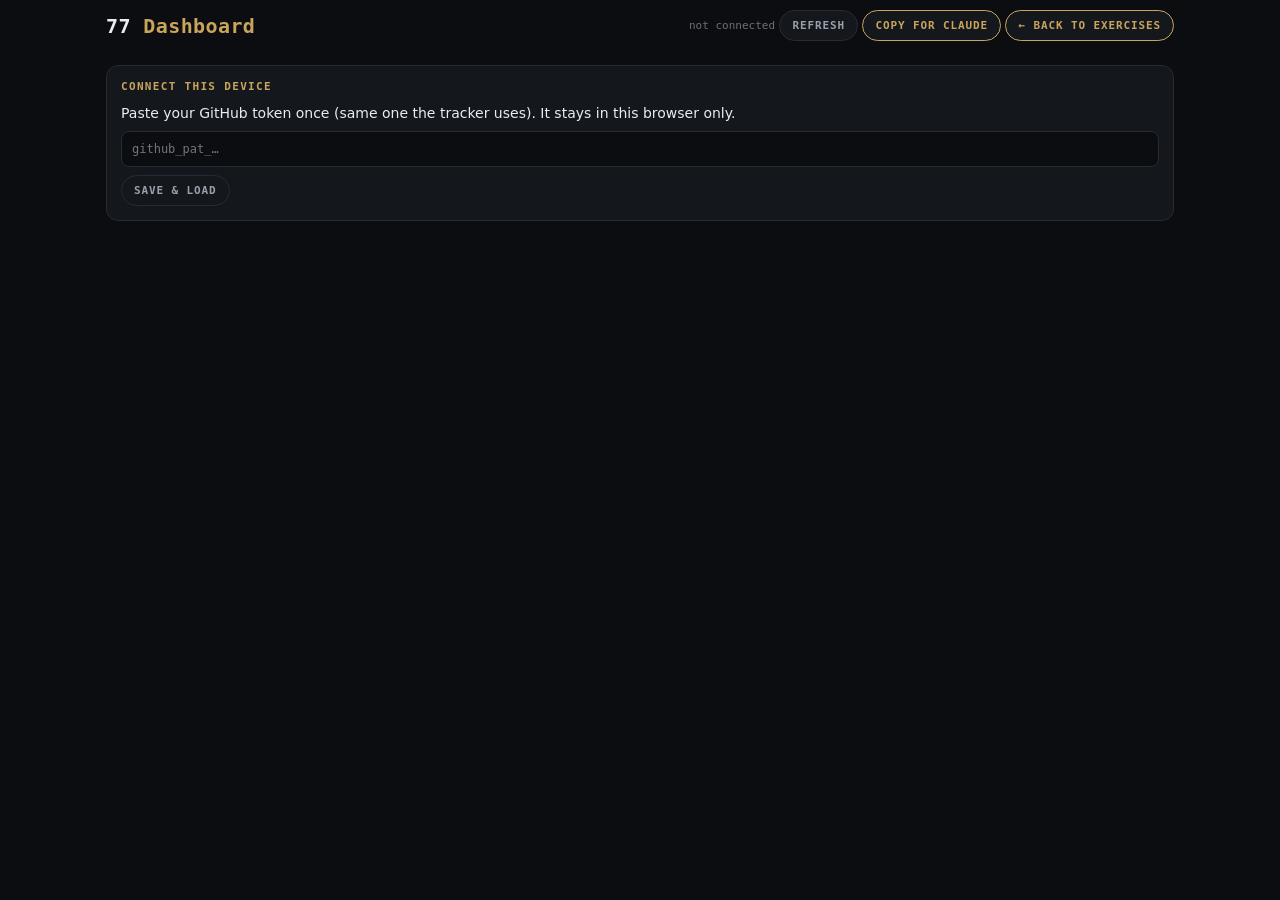
<file: dashboard.html>
<!doctype html>
<html lang="en"><head><meta charset="utf-8">
<meta name="viewport" content="width=device-width,initial-scale=1">
<meta name="theme-color" content="#0b0d10">
<title>77 — Dashboard</title>
<style>
:root{--bg:#0b0d10;--c:#14171c;--l:#262b34;--ink:#eaecef;--i2:#98a0ac;--i3:#69717d;--pm:#c9973f;--g:#4ea87a;--r:#c05a51;--acc:#c8a45c;--m:ui-monospace,SFMono-Regular,Menlo,Consolas,monospace}
*{box-sizing:border-box}
body{margin:0;background:var(--bg);color:var(--ink);font:14px/1.45 -apple-system,system-ui,sans-serif}
.w{max-width:1100px;margin:0 auto;padding:16px}
header{position:sticky;top:0;z-index:10;background:var(--bg);padding:10px 0;margin-top:-16px;display:flex;flex-wrap:wrap;align-items:center;gap:10px;justify-content:space-between;margin-bottom:14px}
h1{font:700 20px var(--m);margin:0;letter-spacing:.02em}h1 span{color:var(--acc)}
a.back,button{font:600 11px var(--m);letter-spacing:.08em;text-transform:uppercase;color:var(--i2);background:var(--c);border:1px solid var(--l);border-radius:99px;padding:8px 12px;text-decoration:none;cursor:pointer}
button:hover,a.back:hover{color:var(--ink);border-color:var(--i3)}
.meta{font:11px var(--m);color:var(--i3)}
.grid{display:grid;grid-template-columns:repeat(2,1fr);gap:12px}
@media(max-width:760px){.grid{grid-template-columns:1fr}}
.card{background:var(--c);border:1px solid var(--l);border-radius:12px;padding:14px;margin-bottom:12px}
.grid .card{margin-bottom:0}
.card h2{font:700 11px var(--m);letter-spacing:.12em;text-transform:uppercase;color:var(--acc);margin:0 0 10px}
.tabs{display:flex;gap:6px;margin-bottom:10px;flex-wrap:wrap}
.tabs button{padding:6px 10px}.tabs button.on{color:var(--bg);background:var(--acc);border-color:var(--acc)}
.cols{display:grid;grid-template-columns:1fr 1fr;gap:12px}
@media(max-width:560px){.cols{grid-template-columns:1fr}}
.cols h3{font:700 10.5px var(--m);letter-spacing:.1em;text-transform:uppercase;margin:0 0 6px}
.up h3{color:var(--g)}.dn h3{color:var(--r)}
ol{margin:0;padding-left:20px}li{margin:3px 0}li.n{list-style:none;color:var(--i3)}
.up li::marker{color:var(--g)}.dn li::marker{color:var(--r)}
table{width:100%;border-collapse:collapse;font:12px var(--m)}
th,td{text-align:right;padding:5px 4px;border-bottom:1px solid var(--l)}
th:first-child,td:first-child{text-align:left;color:var(--i2)}th{color:var(--i3);font-weight:600}
td.now{color:var(--ink);font-weight:700}
.chip{display:inline-block;font:700 10px var(--m);padding:3px 8px;border-radius:99px;border:1px solid}
.chip.g{color:var(--g);border-color:rgba(78,168,122,.5)}.chip.r{color:var(--r);border-color:rgba(192,90,81,.5)}.chip.n{color:var(--i2);border-color:var(--l)}
.sub{font:11px var(--m);color:var(--i3);margin:-4px 0 8px}
.kv{display:grid;grid-template-columns:repeat(4,1fr);gap:8px}
@media(max-width:560px){.kv{grid-template-columns:repeat(2,1fr)}}
.kv div{border:1px solid var(--l);border-radius:8px;padding:8px}
.kv b{display:block;font:700 17px var(--m)}.kv small{font:10.5px var(--m);color:var(--i3)}.kv i{font:600 10.5px var(--m);font-style:normal}
svg{width:100%;height:auto;display:block}
svg text{font:10px var(--m);fill:var(--i3)}
.lg{display:flex;gap:12px;flex-wrap:wrap;font:10.5px var(--m);color:var(--i2);margin-top:4px}
.lg s{display:inline-block;width:10px;height:3px;margin-right:5px;vertical-align:middle;text-decoration:none}
#tok{display:none}
#tok input{width:100%;padding:10px;border-radius:8px;border:1px solid var(--l);background:var(--bg);color:var(--ink);font:12px var(--m);margin:8px 0}
.err{color:var(--r);font:12px var(--m)}

.act{display:grid;grid-template-columns:22px 62px 1fr;gap:8px;align-items:start;padding:9px 0;border-bottom:1px solid var(--l)}
.act:last-child{border-bottom:0}
.act .no{font:700 12px var(--m);color:var(--i3);padding-top:2px}
.act .hd{font:700 12px var(--m);color:var(--ink)}
.act .tx{color:var(--i2);font-size:13px;margin-top:1px}
.act .ac{color:var(--acc);font-size:13px;margin-top:3px;font-weight:600}
.v{display:inline-block;font:700 10px var(--m);letter-spacing:.06em;padding:3px 0;border-radius:99px;border:1px solid;width:58px;text-align:center}
.v.g{color:var(--g);border-color:rgba(78,168,122,.6);background:rgba(78,168,122,.1)}
.v.a{color:#d9a441;border-color:rgba(217,164,65,.6);background:rgba(217,164,65,.1)}
.v.r{color:var(--r);border-color:rgba(192,90,81,.6);background:rgba(192,90,81,.1)}
.ins{font:600 13px/1.4 -apple-system,system-ui,sans-serif;color:var(--ink);border-left:3px solid var(--acc);padding:2px 0 2px 10px;margin:0 0 10px}
.tw{overflow-x:auto}
.tw table td,.tw table th{white-space:nowrap}
td.g{color:var(--g)}td.a{color:#d9a441}td.r{color:var(--r)}
.span2{grid-column:1/-1}
.kv i{color:var(--i3)}
.cnt{font:11px var(--m);color:var(--i3);margin-left:8px;letter-spacing:0;text-transform:none}
@media(max-width:560px){.act{grid-template-columns:20px 58px 1fr;gap:6px}}
</style></head><body><div class="w">
<header><h1>77 <span>Dashboard</span></h1>
<div><span class="meta" id="gen">loading…</span> <button id="rf">Refresh</button> <button id="cp" style="color:var(--acc);border-color:var(--acc)">Copy for Claude</button> <a class="back" href="./" style="color:var(--acc);border-color:var(--acc)">← Back to exercises</a></div></header>
<div class="card" id="tok"><h2>Connect this device</h2>
<div>Paste your GitHub token once (same one the tracker uses). It stays in this browser only.</div>
<input id="tokin" type="password" autocomplete="off" autocapitalize="off" spellcheck="false" placeholder="github_pat_…">
<button id="toksave">Save &amp; load</button></div>
<div id="err" class="err"></div>
<div class="card" id="cpbox" style="display:none"><h2>Copy for Claude</h2><div class="meta">Clipboard blocked. Click inside, press Cmd+A then Cmd+C.</div><textarea id="cpta" readonly style="width:100%;height:340px;margin-top:8px;background:var(--bg);color:var(--ink);border:1px solid var(--l);border-radius:8px;padding:10px;font:12px var(--m)"></textarea></div>
<div id="app"></div>
</div>
<script>
var GK='77gh',T='';try{T=localStorage.getItem(GK)||''}catch(e){}
var $=function(i){return document.getElementById(i)};
function gh(p){return fetch('https://api.github.com/repos/ag77-ai/77-state/contents/dash/'+p,{headers:{Authorization:'Bearer '+T,Accept:'application/vnd.github.raw'},cache:'no-store'}).then(function(r){if(!r.ok)throw new Error(p+' → HTTP '+r.status);return r.text()})}
function pf(p){if(p==null)return'—';var m=Math.floor(p),s=Math.round((p-m)*60);if(s==60){m++;s=0}return m+':'+(s<10?'0':'')+s}
function fx(v,d){return v==null?'—':(+v).toFixed(d==null?1:d)}
function esc(s){return String(s).replace(/[&<>]/g,function(c){return{'&':'&amp;','<':'&lt;','>':'&gt;'}[c]})}
var WD=['Sun','Mon','Tue','Wed','Thu','Fri','Sat'],MO=['Jan','Feb','Mar','Apr','May','Jun','Jul','Aug','Sep','Oct','Nov','Dec'];
function dayDate(n){var d=new Date(Date.UTC(2026,8,11+n));return WD[d.getUTCDay()]+' '+('0'+d.getUTCDate()).slice(-2)+' '+MO[d.getUTCMonth()]}
function dayLab(n){return'Day '+n+' · '+dayDate(n)}
function istDay(){var s=new Intl.DateTimeFormat('en-CA',{timeZone:'Asia/Kolkata'}).format(new Date());return Math.round((Date.parse(s+'T00:00:00Z')-Date.UTC(2026,8,11))/864e5)}
var VC={g:'GREEN',a:'AMBER',r:'RED'};

/* ---------- chart engine (inline SVG) ---------- */
function plot(o){
 var W=640,H=o.H||230,L=46,R=14,Tp=12,Bt=26,x0=o.x0,x1=o.x1,y0=o.y0,y1=o.y1;
 var X=function(v){return L+(v-x0)/(x1-x0)*(W-L-R)},Y=function(v){v=Math.max(y0,Math.min(y1,v));var f=(v-y0)/(y1-y0);if(o.inv)f=1-f;return Tp+(1-f)*(H-Tp-Bt)};
 var g='',i;
 for(i=0;i<=4;i++){var v=y0+(y1-y0)*i/4,yy=Y(v);g+='<line x1="'+L+'" x2="'+(W-R)+'" y1="'+yy.toFixed(1)+'" y2="'+yy.toFixed(1)+'" stroke="#262b34"/><text x="'+(L-6)+'" y="'+(yy+3).toFixed(1)+'" text-anchor="end">'+o.fy(v)+'</text>'}
 (o.xt||[]).forEach(function(t){g+='<text x="'+X(t[0]).toFixed(1)+'" y="'+(H-8)+'" text-anchor="middle">'+t[1]+'</text>'});
 (o.bands||[]).forEach(function(b){var ya=Y(b.a),yb=Y(b.b);g+='<rect x="'+L+'" y="'+Math.min(ya,yb).toFixed(1)+'" width="'+(W-L-R)+'" height="'+Math.abs(yb-ya).toFixed(1)+'" fill="'+b.c+'" opacity=".16"/><text x="'+(L+6)+'" y="'+(Math.min(ya,yb)+11).toFixed(1)+'" style="fill:'+b.c+'">'+b.t+'</text>'});
 (o.hl||[]).forEach(function(h){var yy=Y(h.y);g+='<line x1="'+L+'" x2="'+(W-R)+'" y1="'+yy.toFixed(1)+'" y2="'+yy.toFixed(1)+'" stroke="'+h.c+'" stroke-width="1.3" stroke-dasharray="'+(h.d||'5 4')+'"/><text x="'+(W-R-2)+'" y="'+(yy-4).toFixed(1)+'" text-anchor="end" style="fill:'+h.c+'">'+h.t+'</text>'});
 (o.vl||[]).forEach(function(h){var xx=X(h.x);g+='<line x1="'+xx.toFixed(1)+'" x2="'+xx.toFixed(1)+'" y1="'+Tp+'" y2="'+(H-Bt)+'" stroke="#69717d" stroke-dasharray="2 3"/><text x="'+xx.toFixed(1)+'" y="'+(Tp+9)+'" text-anchor="middle">'+h.t+'</text>'});
 (o.lines||[]).forEach(function(l){if(l.pts.length>1)g+='<polyline fill="none" stroke="'+l.c+'" stroke-width="'+(l.w||2)+'" stroke-linejoin="round" stroke-linecap="round"'+(l.d?' stroke-dasharray="'+l.d+'"':'')+(l.o?' opacity="'+l.o+'"':'')+' points="'+l.pts.map(function(p){return X(p[0]).toFixed(1)+','+Y(p[1]).toFixed(1)}).join(' ')+'"/>'});
 (o.dots||[]).forEach(function(s){s.pts.forEach(function(p){g+='<circle cx="'+X(p[0]).toFixed(1)+'" cy="'+Y(p[1]).toFixed(1)+'" r="'+(s.r||3)+'" fill="'+(p[2]||s.c)+'" opacity="'+(s.o==null?1:s.o)+'"><title>'+esc(p[3]||o.fy(p[1]))+'</title></circle>'})});
 var lg=(o.lg||[]).map(function(s){return'<span><s style="background:'+s[0]+(s[2]?';height:8px;width:8px;border-radius:50%':'')+'"></s>'+s[1]+'</span>'}).join('');
 return'<svg viewBox="0 0 '+W+' '+H+'">'+g+'</svg>'+(lg?'<div class="lg">'+lg+'</div>':'');
}
function lineAt(f,a,b){return[[a,f[0]+f[1]*a],[b,f[0]+f[1]*b]]}
function monthTicks(x0,x1){var r=[],d=new Date(x0);d=new Date(d.getFullYear(),d.getMonth()+(d.getDate()>1?1:0),1);while(d.getTime()<=x1){r.push([d.getTime(),MO[d.getMonth()]+' '+String(d.getFullYear()).slice(2)]);d=new Date(d.getFullYear(),d.getMonth()+2,1)}return r}
function ms(s){return Date.parse(s.replace(' ','T'))}
function pad(a,lo,hi,mn){var l=Math.min.apply(0,a),h=Math.max.apply(0,a);if(lo!=null)l=Math.min(l,lo);if(hi!=null)h=Math.max(h,hi);var p=Math.max((h-l)*.1,mn||.1);return[l-p,h+p]}

function chartBF(d){
 var b=d.bf,xn=d.day,f=b.fit,pts=b.pts.map(function(p){return[p[0],p[1],null,'Day '+p[0].toFixed(1)+' · '+p[1]+'%']});
 var yr=pad(pts.map(function(p){return p[1]}).concat([10]),null,null,.4);
 return plot({x0:0,x1:100,y0:yr[0],y1:yr[1],fy:function(v){return v.toFixed(1)+'%'},xt:[0,20,40,60,80,100].map(function(v){return[v,'D'+v]}),
  hl:[{y:12,c:'#69717d',t:'12%',d:'2 3'}],vl:[{x:xn,t:'today'}],
  lines:[{pts:b.target,c:'#c8a45c',w:1.8,d:'6 4'},{pts:f?lineAt(f,0,xn):[],c:'#4ea87a',w:3.2},{pts:f?lineAt(f,xn,100):[],c:'#4ea87a',w:2,d:'3 4',o:.7}],
  dots:[{pts:pts,c:'#4ea87a',r:2.6,o:.4}],
  lg:[['#4ea87a','Trend (linear fit since Day 0)'],['#c8a45c','Target line to 10% by Day 100'],['#4ea87a','Daily readings',1]]});
}
function chartLean(d){
 var b=d.lean,xn=d.day,f=b.fit,pts=b.pts.map(function(p){return[p[0],p[1],null,'Day '+p[0].toFixed(1)+' · '+p[1]+' kg']});
 var yr=pad(pts.map(function(p){return p[1]}),b.floor,b.base,.15),x1=Math.max(xn+7,21);
 var xt=[];for(var v=0;v<=x1;v+=7)xt.push([v,'D'+v]);
 return plot({x0:0,x1:x1,y0:yr[0],y1:yr[1],fy:function(v){return v.toFixed(1)},xt:xt,
  hl:[{y:b.floor,c:'#c05a51',t:b.floor+' floor'},{y:b.base,c:'#c8a45c',t:b.base+' Day 0',d:'2 3'}],vl:[{x:xn,t:'today'}],
  lines:[{pts:f?lineAt(f,0,xn):[],c:'#4ea87a',w:3.2}],dots:[{pts:pts,c:'#4ea87a',r:2.6,o:.4}],
  lg:[['#4ea87a','Trend'],['#4ea87a','Lean readings (kg)',1]]});
}
function pacePlot(pts,extraLo,d,cap){
 var all=pts.map(function(p){return p[1]}),first=Math.min.apply(0,pts.map(function(p){return p[0]}));
 var x0=Math.max(Date.parse('2025-05-01T00:00:00'),first-3*864e5),x1=Date.parse(d.asof+'T00:00:00')+4*864e5;
 var lo=Math.min(Math.min.apply(0,all),extraLo)-.2,hi=Math.min(Math.max.apply(0,all)+.3,cap);
 return{x0:x0,x1:x1,y0:Math.max(lo,3),y1:hi,xt:monthTicks(x0,x1)};
}
function chartRun(d){
 var r=d.run,cut=Date.parse('2026-09-12T00:00:00'),pts=r.pts.map(function(p){var t=ms(p[0]);return[t,p[1],t>=cut?'#c8a45c':null,p[0].slice(0,16)+' · '+pf(p[1])+'/km · '+p[2]+' km']});
 if(!pts.length)return'<div class="meta">no runs ≥ 3 km</div>';
 var ax=pacePlot(pts,r.target,d,12);
 return plot({x0:ax.x0,x1:ax.x1,y0:ax.y0,y1:ax.y1,inv:1,fy:pf,xt:ax.xt,hl:[{y:r.target,c:'#c8a45c',t:pf(r.target)+' target'}],
  lines:[{pts:r.roll.map(function(p){return[ms(p[0]),p[1]]}),c:'#eaecef',w:2.6}],dots:[{pts:pts,c:'#98a0ac',r:3,o:.55}],
  lg:[['#eaecef','30-day average'],['#98a0ac','Run ≥ 3 km',1],['#c8a45c','Since 12 Sep',1]]});
}
function chartWalk(d){
 var w=d.walk,E='#c8a45c',Lt='#7aa7d9',pts=w.pts.map(function(p){return[ms(p[0]),p[1],p[3]?E:Lt,p[0].slice(0,16)+' · '+pf(p[1])+'/km · '+p[2]+' km']});
 if(!pts.length)return'<div class="meta">no walks ≥ 4.5 km</div>';
 var ax=pacePlot(pts,w.band?w.band[0]:99,d,12.5);
 return plot({x0:ax.x0,x1:ax.x1,y0:ax.y0,y1:ax.y1,inv:1,fy:pf,xt:ax.xt,bands:w.band?[{a:w.band[0],b:w.band[1],c:'#4ea87a',t:'normal band (30 d, 25th–75th pctile)'}]:[],
  lines:[{pts:w.roll.map(function(p){return[ms(p[0]),p[1]]}),c:'#eaecef',w:2.6}],dots:[{pts:pts,c:Lt,r:3.4,o:.9}],
  lg:[['#eaecef','30-day average'],[E,'Started before '+w.cutoff,1],[Lt,'Started '+w.cutoff+' or later',1]]});
}
function chartPM(d){
 var rows=d.pm.rows,W=640,H=230,L=46,R=14,Tp=22,Bt=28,mx=0,g='';
 rows.forEach(function(r){mx=Math.max(mx,r.last||0,r.this||0)});mx=Math.ceil(mx*1.15);
 var Y=function(v){return Tp+(1-v/mx)*(H-Tp-Bt)},gw=(W-L-R)/rows.length,bw=Math.min(46,gw/3);
 for(var i=0;i<=4;i++){var v=mx*i/4;g+='<line x1="'+L+'" x2="'+(W-R)+'" y1="'+Y(v).toFixed(1)+'" y2="'+Y(v).toFixed(1)+'" stroke="#262b34"/><text x="'+(L-6)+'" y="'+(Y(v)+3).toFixed(1)+'" text-anchor="end">'+v.toFixed(0)+'</text>'}
 rows.forEach(function(r,k){var cx=L+gw*k+gw/2;
  [[r.last,'#69717d',-bw-2,'last wk'],[r.this,'#c8a45c',2,'this wk']].forEach(function(b){if(b[0]==null)return;g+='<rect x="'+(cx+b[2]).toFixed(1)+'" y="'+Y(b[0]).toFixed(1)+'" width="'+bw+'" height="'+(H-Bt-Y(b[0])).toFixed(1)+'" fill="'+b[1]+'" rx="2"><title>'+r.wd+' '+b[3]+' · '+b[0]+' kcal/min</title></rect><text x="'+(cx+b[2]+bw/2).toFixed(1)+'" y="'+(Y(b[0])-4).toFixed(1)+'" text-anchor="middle" style="fill:var(--ink)">'+b[0].toFixed(1)+'</text>'});
  g+='<text x="'+cx.toFixed(1)+'" y="'+(H-10)+'" text-anchor="middle" style="fill:var(--i2)">'+r.wd+'</text>';
  if(r.pct!=null)g+='<text x="'+cx.toFixed(1)+'" y="12" text-anchor="middle" style="fill:'+(r.pct>=0?'var(--g)':'var(--r)')+'">'+(r.pct>=0?'▲ ':'▼ ')+Math.abs(r.pct)+'%</text>';
  else if(!r.this)g+='<text x="'+(cx+bw/2+2).toFixed(1)+'" y="'+(H-Bt-6)+'" text-anchor="middle">not yet</text>'});
 return'<svg viewBox="0 0 '+W+' '+H+'">'+g+'</svg><div class="lg"><span><s style="background:#69717d"></s>Last week</span><span><s style="background:#c8a45c"></s>This week</span><span>kcal per minute, strength workouts</span></div>';
}

/* ---------- cards ---------- */
function ud(list){
 var u=[],d=[];(list||[]).forEach(function(x){if(x[0]=='up')u.push(x[1]);else if(x[0]=='down')d.push(x[1])});
 var f=function(a,e){return a.length?a.map(function(t){return'<li>'+esc(t)+'</li>'}).join(''):'<li class="n">'+e+'</li>'};
 return'<div class="cols"><div class="up"><h3>Improved ('+u.length+')</h3><ol>'+f(u,'nothing yet')+'</ol></div><div class="dn"><h3>Not improved ('+d.length+')</h3><ol>'+f(d,'nothing slipped')+'</ol></div></div>';
}
function runway(plan){
 var n=istDay();
 if(!plan||plan.last_day==null)return{k:'plan',v:'a',head:'Plan runway',text:'Could not read plan.json from the site.',act:'Redeploy the tracker with deploy.sh.'};
 var gap=plan.last_day-n,left=Math.max(gap,0),v=gap<=2?'r':gap<=5?'a':'g';
 return{k:'plan',v:v,head:'Plan runway',text:'Tracker plan ends '+dayLab(plan.last_day)+'; today is '+dayLab(n)+': '+left+' day'+(left==1?'':'s')+' left.',act:v=='g'?'Nothing to do yet.':'Ask Opus for the next plan block now, then deploy it.'};
}
function actionsCard(A){
 var c={g:0,a:0,r:0};A.forEach(function(a){c[a.v]++});
 return'<div class="card"><h2>Actions<span class="cnt">'+c.g+' green · '+c.a+' amber · '+c.r+' red</span></h2>'+A.map(function(a,i){
  return'<div class="act"><div class="no">'+(i+1)+'.</div><div><span class="v '+a.v+'">'+VC[a.v]+'</span></div><div><div class="hd">'+esc(a.head)+'</div><div class="tx">'+esc(a.text)+'</div><div class="ac">→ '+esc(a.act)+'</div></div></div>'}).join('')+'</div>';
}
function bfTable(t){
 var cl=function(r){return r.delta==null?'r':r.delta>=-2?'g':r.delta>=-10?'a':'r'};
 return'<div class="card"><h2>Body fat by date · target vs your trend</h2><div class="tw"><table><tr><th>Target day</th><th>Target BF</th><th>Target lean</th><th>Projected day (trend)</th><th>Ahead / behind</th></tr>'+t.map(function(r){
  return'<tr><td>'+dayLab(r.day)+'</td><td>'+r.bf+'%</td><td>'+r.lean.toFixed(2)+' kg</td><td>'+(r.proj_day==null?'—':dayLab(r.proj_day))+'</td><td class="'+cl(r)+'">'+esc(r.status)+'</td></tr>'}).join('')+'</table></div></div>';
}
function chartCard(title,ins,svg,cls){return'<div class="card '+(cls||'')+'"><h2>'+title+'</h2><div class="ins">'+esc(ins)+'</div>'+svg+'</div>'}
function loadsCard(L){
 if(!L||!L.exercises)return'';
 return'<div class="card"><h2>Load progression<span class="cnt">updated '+esc(L.updated||'')+'</span></h2><div class="tw"><table><tr><th>Exercise</th><th>Current</th><th>Since</th><th>Previous</th><th>Next upgrade gate</th></tr>'+L.exercises.map(function(e){
  return'<tr><td title="'+esc(e.session||'')+'">'+esc(e.name)+'</td><td class="now">'+esc(e.current)+'</td><td>'+dayLab(e.since_day)+'</td><td>'+esc(e.previous||'—')+'</td><td>'+esc(e.gate||'—')+'</td></tr>'}).join('')+'</table></div></div>';
}
function wcard(name,w){
 if(!w||!w.latest)return'<div class="card"><h2>'+name+'</h2><div class="meta">no data</div></div>';
 var l=w.latest,p=w.pace,vs=p.now<p.last10;
 var row=function(lab,m,f,hasBest){return'<tr><td>'+lab+'</td><td class="now">'+f(m.now)+'</td><td>'+f(m.last10)+'</td><td>'+f(m.median)+'</td>'+(hasBest?'<td>'+f(m.best)+'</td><td>'+f(m.best_since)+'</td>':'<td>—</td><td>—</td>')+'</tr>'};
 return'<div class="card"><h2>Latest '+name+' vs history</h2><div class="sub">'+l.start.slice(0,16)+' · '+fx(l.km,2)+' km · '+fx(l.min,0)+' min · '+fx(l.kcal,0)+' kcal · n='+w.n_hist+' since 1 May 2025</div>'
 +'<div class="tw"><table><tr><th></th><th>Now</th><th>Last 10</th><th>Median</th><th>Best</th><th>Best since 11 Sep</th></tr>'
 +row('Pace /km',w.pace,pf,1)+row('kcal/min',w.kcal_min,function(x){return fx(x,1)},1)+row('Avg HR',w.avg_hr,function(x){return fx(x,0)},0)+'</table></div>'
 +'<div style="margin-top:8px"><span class="chip '+(vs?'g':'r')+'">Pace '+(vs?'faster':'slower')+' than last-10 avg by '+pf(Math.abs(p.last10-p.now))+'/km</span> <span class="chip '+(p.now<=p.best?'g':'n')+'">'+(p.now<=p.best?'NEW BEST':'best '+pf(p.best)+', gap '+pf(p.now-p.best))+'</span></div></div>';
}
function actCard(a){
 var k=function(l,key,d,sc){var c=a.last7[key],p=a.prev7[key],x=p?(c-p)/p*100:null;return'<div><small>'+l+'</small><b>'+(sc?(c/1000).toFixed(1)+'k':fx(c,d))+'</b><i>'+(x==null?'':'prev 7: '+(x>=0?'+':'−')+Math.abs(x).toFixed(0)+'%')+'</i></div>'};
 return'<div class="card"><h2>Activity · last 7 days (context only)</h2><div class="kv">'+k('Steps','steps',0,1)+k('Distance km','km',1)+k('Active kcal','active_kcal',0)+k('Exercise min','exercise_min',0)+'</div></div>';
}

var LAST=null;
function render(S,Ld,plan){
 var D=S.dash;
 if(!D){$('app').innerHTML='<div class="card"><h2>Old data</h2><div class="meta">summary.json has no dashboard block. Double-click 77-Sync.command.</div></div>';return}
 var A=D.actions.concat([runway(plan)]);LAST=[S,A,Ld];
 $('gen').textContent=D.day_label+' · synced '+S.generated.replace('T',' ').slice(0,16);
 var tabs=[['dod','Day-on-day'],['wow','Week-on-week'],['vs_base','Since 15 Sep']],cur='dod';
 var h=actionsCard(A);
 h+='<div class="card"><h2>Body · improved / not improved</h2><div class="tabs" id="tabs"></div><div id="ud"></div></div>';
 h+=bfTable(D.bf_table);
 h+='<div class="grid">'
  +chartCard('Body fat %',D.bf.insight,chartBF(D))
  +chartCard('Lean mass (kg)',D.lean.insight,chartLean(D))
  +chartCard('Run pace /km · runs ≥ 3 km · faster = higher',D.run.insight,chartRun(D))
  +chartCard('Walk pace /km · training walks ≥ 4.5 km · faster = higher',D.walk.insight,chartWalk(D))
  +chartCard('PM session kcal/min · this week vs last',D.pm.insight,chartPM(D),'span2')+'</div><div style="height:12px"></div>';
 h+=loadsCard(Ld);
 h+='<div class="grid">'+wcard('run',S.workouts.run)+wcard('walk',S.workouts.walk)+'</div><div style="height:12px"></div>'+actCard(S.activity);
 $('app').innerHTML=h;
 var show=function(){$('ud').innerHTML=ud(S.body[cur]);$('tabs').innerHTML=tabs.map(function(t){return'<button data-k="'+t[0]+'" class="'+(t[0]==cur?'on':'')+'">'+t[1]+'</button>'}).join('');
  Array.prototype.forEach.call($('tabs').children,function(b){b.onclick=function(){cur=b.dataset.k;show()}})};show();
}

/* ---------- Copy for Claude (built in browser, zero Claude usage) ---------- */
function ln(a){return a.length?a.map(function(t,i){return'   '+'abcdefghij'[i]+'. '+t[1]}).join('\n'):'   a. none'}
function buildText(S,A,Ld){
 var b=S.body,l=b.last,pr=b.prev,wk=b.week_ref,bs=b.base,a=S.activity,L=[],D=S.dash;
 var bl=function(r){return r.weight+' kg · fat '+r.fat_pct+'% ('+r.fat_kg+' kg) · lean '+r.lean_kg+' · muscle '+r.muscle_kg+' · water '+r.water_kg+' · visceral '+r.visceral};
 L.push('77 STATUS · '+D.day_label+' of 100 (synced '+S.generated.replace('T',' ').slice(0,16)+')','');
 L.push('ACTIONS');
 A.forEach(function(x,i){L.push((i+1)+'. ['+VC[x.v]+'] '+x.head+': '+x.text,'   → '+x.act)});
 L.push('');
 L.push('1. BODY NOW (Cult scale '+l.ts.slice(11,16)+')','   a. '+bl(l),'   b. prev '+pr.date+': '+bl(pr),'   c. week ago '+wk.date+': '+wk.weight+' kg · fat '+wk.fat_pct+'%','   d. since 15 Sep: '+bs.weight+' kg · fat '+bs.fat_pct+'%','');
 var u=function(x){return(x||[]).filter(function(y){return y[0]=='up'})},d=function(x){return(x||[]).filter(function(y){return y[0]=='down'})};
 L.push('2. IMPROVED / NOT (day-on-day)','   IMPROVED:',ln(u(b.dod)),'   NOT IMPROVED:',ln(d(b.dod)),'');
 L.push('3. IMPROVED / NOT (week-on-week)','   IMPROVED:',ln(u(b.wow)),'   NOT IMPROVED:',ln(d(b.wow)),'');
 L.push('4. SINCE 15 SEP','   IMPROVED:',ln(u(b.vs_base)),'   NOT IMPROVED:',ln(d(b.vs_base)),'');
 L.push('5. BODY FAT BY DATE (target → trend)');
 D.bf_table.forEach(function(r,i){L.push('   '+'abcdefghij'[i]+'. '+dayLab(r.day)+' · '+r.bf+'% · lean '+r.lean.toFixed(2)+' → '+(r.proj_day==null?'not reached':dayLab(r.proj_day))+' · '+r.status)});L.push('');
 L.push('6. CHART INSIGHTS','   a. Body fat: '+D.bf.insight,'   b. Lean: '+D.lean.insight,'   c. Run pace: '+D.run.insight,'   d. Walk pace: '+D.walk.insight,'   e. PM kcal/min: '+D.pm.insight,'');
 if(Ld&&Ld.exercises){L.push('7. LOADS');Ld.exercises.forEach(function(e,i){L.push('   '+'abcdefghijkl'[i]+'. '+e.name+': '+e.current+' since '+dayLab(e.since_day)+' (prev '+(e.previous||'—')+') · gate: '+(e.gate||'—'))});L.push('')}
 var pc=function(c,p){return(p?((c-p)/p*100>=0?'+':'')+((c-p)/p*100).toFixed(0)+'%':'—')};
 L.push('8. ACTIVITY last 7 vs prev 7','   a. steps '+a.last7.steps+' ('+pc(a.last7.steps,a.prev7.steps)+') · km '+fx(a.last7.km,1)+' ('+pc(a.last7.km,a.prev7.km)+')','   b. active kcal '+Math.round(a.last7.active_kcal)+' ('+pc(a.last7.active_kcal,a.prev7.active_kcal)+') · exercise min '+Math.round(a.last7.exercise_min)+' ('+pc(a.last7.exercise_min,a.prev7.exercise_min)+')','');
 var n=9;['run','walk'].forEach(function(k){var w=S.workouts[k];if(!w||!w.latest)return;var x=w.latest,p=w.pace,h=w.avg_hr;
  L.push(n+'. LATEST '+k.toUpperCase()+' '+x.start.slice(0,16)+' · '+fx(x.km,2)+' km · '+fx(x.min,0)+' min','   a. pace '+pf(p.now)+'/km vs last10 '+pf(p.last10)+' · median '+pf(p.median)+' · best '+pf(p.best)+' · since 11 Sep best '+pf(p.best_since),'   b. kcal/min '+fx(w.kcal_min.now,1)+' (median '+fx(w.kcal_min.median,1)+') · avg HR '+fx(h.now,0)+' (median '+fx(h.median,0)+')','');n++});
 L.push(n+'. OPEN ITEMS','   a. see current_state.md; add today\'s question below','');
 return L.join('\n');
}
function copyTxt(){
 if(!LAST)return;var t=buildText(LAST[0],LAST[1],LAST[2]),ok=function(){$('cp').textContent='Copied ✓';setTimeout(function(){$('cp').textContent='Copy for Claude'},1800);$('cpbox').style.display='none'},
 fb=function(){$('cpbox').style.display='block';var ta=$('cpta');ta.value=t;ta.focus();ta.select()};
 try{navigator.clipboard.writeText(t).then(ok,fb)}catch(e){fb()}
}
$('cp').onclick=copyTxt;
function load(){
 $('err').textContent='';$('gen').textContent='loading…';
 if(!T){$('tok').style.display='block';$('gen').textContent='not connected';return}
 $('tok').style.display='none';
 Promise.all([gh('summary.json'),gh('loads.json').catch(function(){return null}),fetch('plan.json?'+Date.now(),{cache:'no-store'}).then(function(r){return r.ok?r.json():null}).catch(function(){return null})]).then(function(r){
  render(JSON.parse(r[0]),r[1]?JSON.parse(r[1]):null,r[2]);
 }).catch(function(e){$('err').textContent='Could not load: '+e.message+(/40[13]/.test(e.message)?' — token missing/expired. Re-paste it below.':'');if(/40[13]/.test(e.message)){$('tok').style.display='block'}$('gen').textContent='error'});
}
$('rf').onclick=load;
$('toksave').onclick=function(){var v=$('tokin').value.trim();if(v){T=v;try{localStorage.setItem(GK,v)}catch(e){}load()}};
load();
</script></body></html>
</file>
